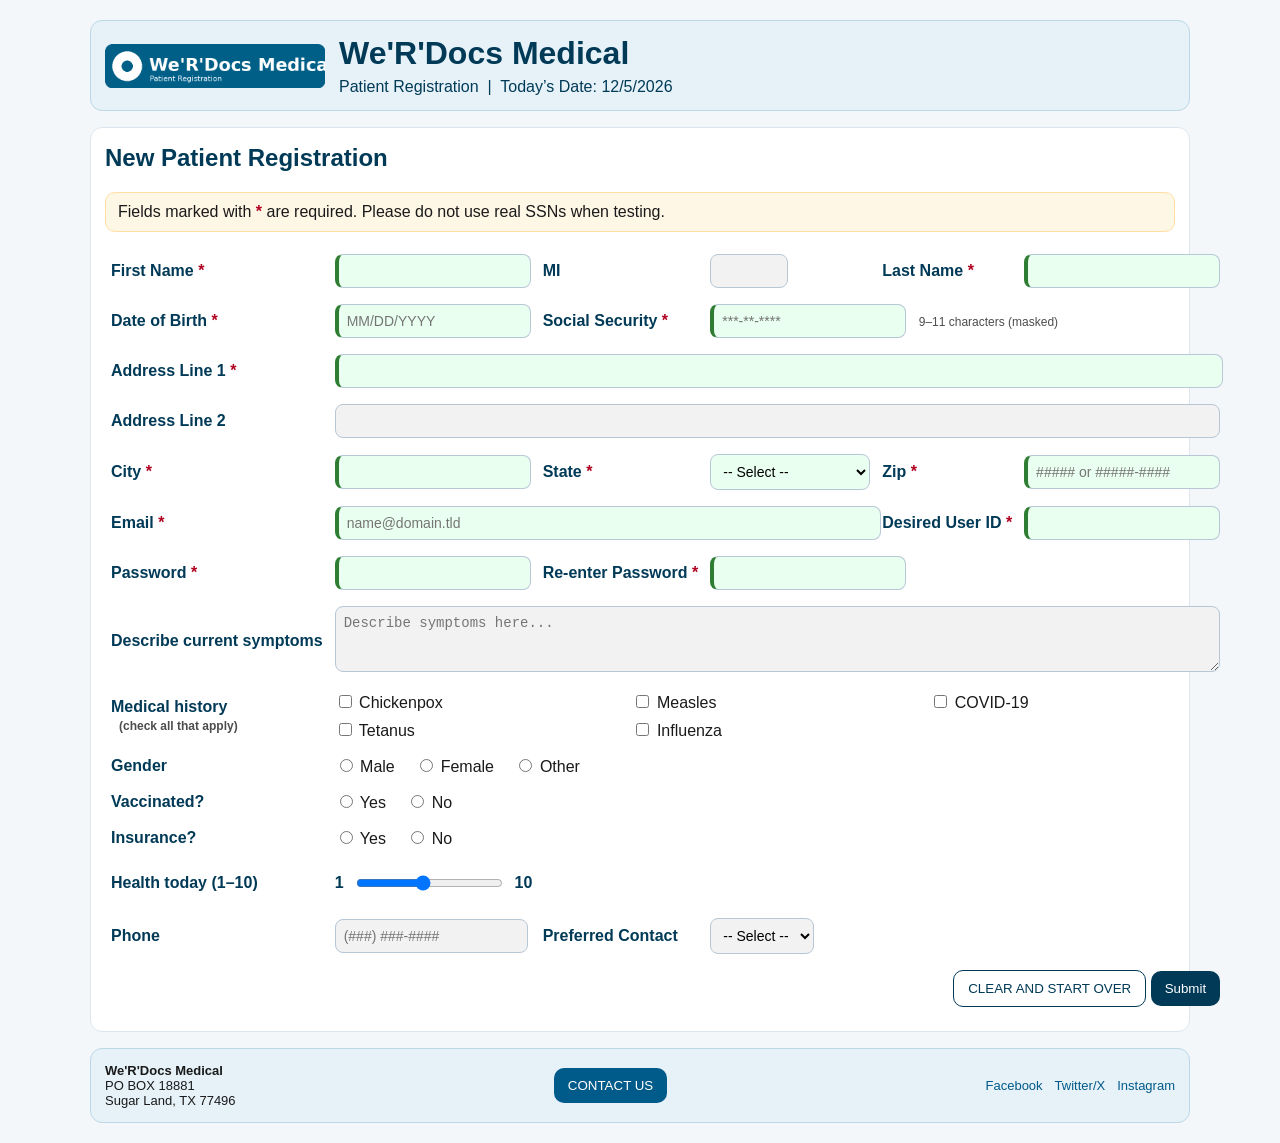
<file: mis3371/homework1/index.html>
<!--
Program name: index.html
Author: Your Name (UH Roster)
Date created: 2026-02-22
Date last edited: 2026-02-22
Version: 1.0
Description: Patient Registration Form (MIS 3371 Homework 1) using HTML form elements, external CSS, local logo, and dynamic client-side date.
-->

<!DOCTYPE html>
<html lang="en">
<head>
	<meta charset="UTF-8">
	<meta name="viewport" content="width=device-width, initial-scale=1.0">
	<title>Patient Registration Form</title>

	<link rel="stylesheet" type="text/css" href="style.css">
</head>

<body>
	<div id="page">

		<!-- HEADER / BANNER -->
		<div id="header">
			<img src="logo.png" alt="We'R'Docs Medical logo" id="logo">
			<div id="headerText">
				<h1>We'R'Docs Medical</h1>
				<p class="subhead">
					Patient Registration &nbsp;|&nbsp;
					Today&rsquo;s Date: <span id="today">date goes here</span>
				</p>
			</div>
		</div>

		<!-- MAIN CONTENT -->
		<div id="content">
			<h2>New Patient Registration</h2>
			<p class="note">
				Fields marked with <span class="reqMark">*</span> are required. Please do not use real SSNs when testing.
			</p>

			<form action="thankyou.html">
				<table id="formTable">
					<tr>
						<td class="label"><label for="first_name">First Name <span class="reqMark">*</span></label></td>
						<td>
							<input class="required" type="text" id="first_name" name="first_name" maxlength="30" required>
						</td>

						<td class="label"><label for="middle_initial">MI</label></td>
						<td>
							<input class="optional short" type="text" id="middle_initial" name="middle_initial" maxlength="1">
						</td>

						<td class="label"><label for="last_name">Last Name <span class="reqMark">*</span></label></td>
						<td>
							<input class="required" type="text" id="last_name" name="last_name" maxlength="30" required>
						</td>
					</tr>

					<tr>
						<td class="label"><label for="dob">Date of Birth <span class="reqMark">*</span></label></td>
						<td>
							<input class="required" type="text" id="dob" name="dob" placeholder="MM/DD/YYYY" maxlength="10" required>
						</td>

						<td class="label"><label for="ssn">Social Security <span class="reqMark">*</span></label></td>
						<td colspan="3">
							<input class="required" type="password" id="ssn" name="ssn" minlength="9" maxlength="11" placeholder="***-**-****" required>
							<span class="hint">9&ndash;11 characters (masked)</span>
						</td>
					</tr>

					<tr>
						<td class="label"><label for="address_line1">Address Line 1 <span class="reqMark">*</span></label></td>
						<td colspan="5">
							<input class="required wide" type="text" id="address_line1" name="address_line1" maxlength="30" required>
						</td>
					</tr>

					<tr>
						<td class="label"><label for="address_line2">Address Line 2</label></td>
						<td colspan="5">
							<input class="optional wide" type="text" id="address_line2" name="address_line2" maxlength="30">
						</td>
					</tr>

					<tr>
						<td class="label"><label for="city">City <span class="reqMark">*</span></label></td>
						<td>
							<input class="required" type="text" id="city" name="city" maxlength="30" required>
						</td>

						<td class="label"><label for="state">State <span class="reqMark">*</span></label></td>
						<td>
							<select class="required" id="state" name="state" required>
								<option value="">-- Select --</option>
								<option value="AL">Alabama</option>
								<option value="AK">Alaska</option>
								<option value="AZ">Arizona</option>
								<option value="AR">Arkansas</option>
								<option value="CA">California</option>
								<option value="CO">Colorado</option>
								<option value="CT">Connecticut</option>
								<option value="DE">Delaware</option>
								<option value="DC">District of Columbia</option>
								<option value="FL">Florida</option>
								<option value="GA">Georgia</option>
								<option value="HI">Hawaii</option>
								<option value="ID">Idaho</option>
								<option value="IL">Illinois</option>
								<option value="IN">Indiana</option>
								<option value="IA">Iowa</option>
								<option value="KS">Kansas</option>
								<option value="KY">Kentucky</option>
								<option value="LA">Louisiana</option>
								<option value="ME">Maine</option>
								<option value="MD">Maryland</option>
								<option value="MA">Massachusetts</option>
								<option value="MI">Michigan</option>
								<option value="MN">Minnesota</option>
								<option value="MS">Mississippi</option>
								<option value="MO">Missouri</option>
								<option value="MT">Montana</option>
								<option value="NE">Nebraska</option>
								<option value="NV">Nevada</option>
								<option value="NH">New Hampshire</option>
								<option value="NJ">New Jersey</option>
								<option value="NM">New Mexico</option>
								<option value="NY">New York</option>
								<option value="NC">North Carolina</option>
								<option value="ND">North Dakota</option>
								<option value="OH">Ohio</option>
								<option value="OK">Oklahoma</option>
								<option value="OR">Oregon</option>
								<option value="PA">Pennsylvania</option>
								<option value="PR">Puerto Rico</option>
								<option value="RI">Rhode Island</option>
								<option value="SC">South Carolina</option>
								<option value="SD">South Dakota</option>
								<option value="TN">Tennessee</option>
								<option value="TX">Texas</option>
								<option value="UT">Utah</option>
								<option value="VT">Vermont</option>
								<option value="VA">Virginia</option>
								<option value="WA">Washington</option>
								<option value="WV">West Virginia</option>
								<option value="WI">Wisconsin</option>
								<option value="WY">Wyoming</option>
							</select>
						</td>

						<td class="label"><label for="zip_code">Zip <span class="reqMark">*</span></label></td>
						<td>
							<input class="required" type="text" id="zip_code" name="zip_code" minlength="5" maxlength="10" placeholder="##### or #####-####" required>
						</td>
					</tr>

					<tr>
						<td class="label"><label for="email">Email <span class="reqMark">*</span></label></td>
						<td colspan="3">
							<input class="required wide" type="email" id="email" name="email" maxlength="60" placeholder="name@domain.tld" required>
						</td>

						<td class="label"><label for="userid">Desired User ID <span class="reqMark">*</span></label></td>
						<td>
							<input class="required" type="text" id="userid" name="userid" maxlength="20" required>
						</td>
					</tr>

					<tr>
						<td class="label"><label for="password">Password <span class="reqMark">*</span></label></td>
						<td>
							<input class="required" type="password" id="password" name="password" maxlength="50" required>
						</td>

						<td class="label"><label for="confirm_password">Re-enter Password <span class="reqMark">*</span></label></td>
						<td colspan="3">
							<input class="required" type="password" id="confirm_password" name="confirm_password" maxlength="50" required>
						</td>
					</tr>

					<tr>
						<td class="label top"><label for="symptoms">Describe current symptoms</label></td>
						<td colspan="5">
							<textarea class="optional" id="symptoms" name="symptoms" rows="3" cols="50" placeholder="Describe symptoms here..."></textarea>
						</td>
					</tr>

					<tr>
						<td class="label top">Medical history<br><span class="hint">(check all that apply)</span></td>
						<td colspan="5">
							<div class="checkboxGrid">
								<label><input type="checkbox" name="history_conditions" value="chickenpox"> Chickenpox</label>
								<label><input type="checkbox" name="history_conditions" value="measles"> Measles</label>
								<label><input type="checkbox" name="history_conditions" value="covid19"> COVID-19</label>
								<label><input type="checkbox" name="history_conditions" value="tetanus"> Tetanus</label>
								<label><input type="checkbox" name="history_conditions" value="influenza"> Influenza</label>
							</div>
						</td>
					</tr>

					<tr>
						<td class="label">Gender</td>
						<td colspan="5">
							<label class="radio"><input type="radio" name="gender" value="male"> Male</label>
							<label class="radio"><input type="radio" name="gender" value="female"> Female</label>
							<label class="radio"><input type="radio" name="gender" value="other"> Other</label>
						</td>
					</tr>

					<tr>
						<td class="label">Vaccinated?</td>
						<td colspan="5">
							<label class="radio"><input type="radio" name="vaccinated" value="yes"> Yes</label>
							<label class="radio"><input type="radio" name="vaccinated" value="no"> No</label>
						</td>
					</tr>

					<tr>
						<td class="label">Insurance?</td>
						<td colspan="5">
							<label class="radio"><input type="radio" name="insurance" value="yes"> Yes</label>
							<label class="radio"><input type="radio" name="insurance" value="no"> No</label>
						</td>
					</tr>

					<tr>
						<td class="label top"><label for="health_scale">Health today (1&ndash;10)</label></td>
						<td colspan="5">
							<div class="rangeRow">
								<span class="rangeLabel">1</span>
								<input type="range" id="health_scale" name="health_scale" min="1" max="10" value="5">
								<span class="rangeLabel">10</span>
							</div>
						</td>
					</tr>

					<tr>
						<td class="label"><label for="phone">Phone</label></td>
						<td>
							<input class="optional" type="tel" id="phone" name="phone" maxlength="20" placeholder="(###) ###-####">
						</td>

						<td class="label">Preferred Contact</td>
						<td colspan="3">
							<select class="optional" id="preferred_contact" name="preferred_contact">
								<option value="">-- Select --</option>
								<option value="email">Email</option>
								<option value="phone">Phone</option>
								<option value="text">Text</option>
							</select>
						</td>
					</tr>

					<tr>
						<td colspan="6" class="buttons">
							<button type="reset" class="btnSecondary">CLEAR AND START OVER</button>
							<button type="submit" class="btnPrimary">Submit</button>
						</td>
					</tr>
				</table>
			</form>
		</div>

		<!-- FOOTER -->
		<div id="footer">
			<div class="footerLeft">
				<strong>We'R'Docs Medical</strong><br>
				PO BOX 18881<br>
				Sugar Land, TX 77496
			</div>

			<div class="footerCenter">
				<button type="button" onclick="alert('Contact: info@werdocs.example')">CONTACT US</button>
			</div>

			<div class="footerRight">
				<a href="#" class="socialLink">Facebook</a>
				<a href="#" class="socialLink">Twitter/X</a>
				<a href="#" class="socialLink">Instagram</a>
			</div>
		</div>

	</div>

	<!-- JavaScript placed at the bottom (safer during early development) -->
	<script>
		document.getElementById('today').innerHTML = new Date().toLocaleDateString();
	</script>
</body>
</html>
</file>
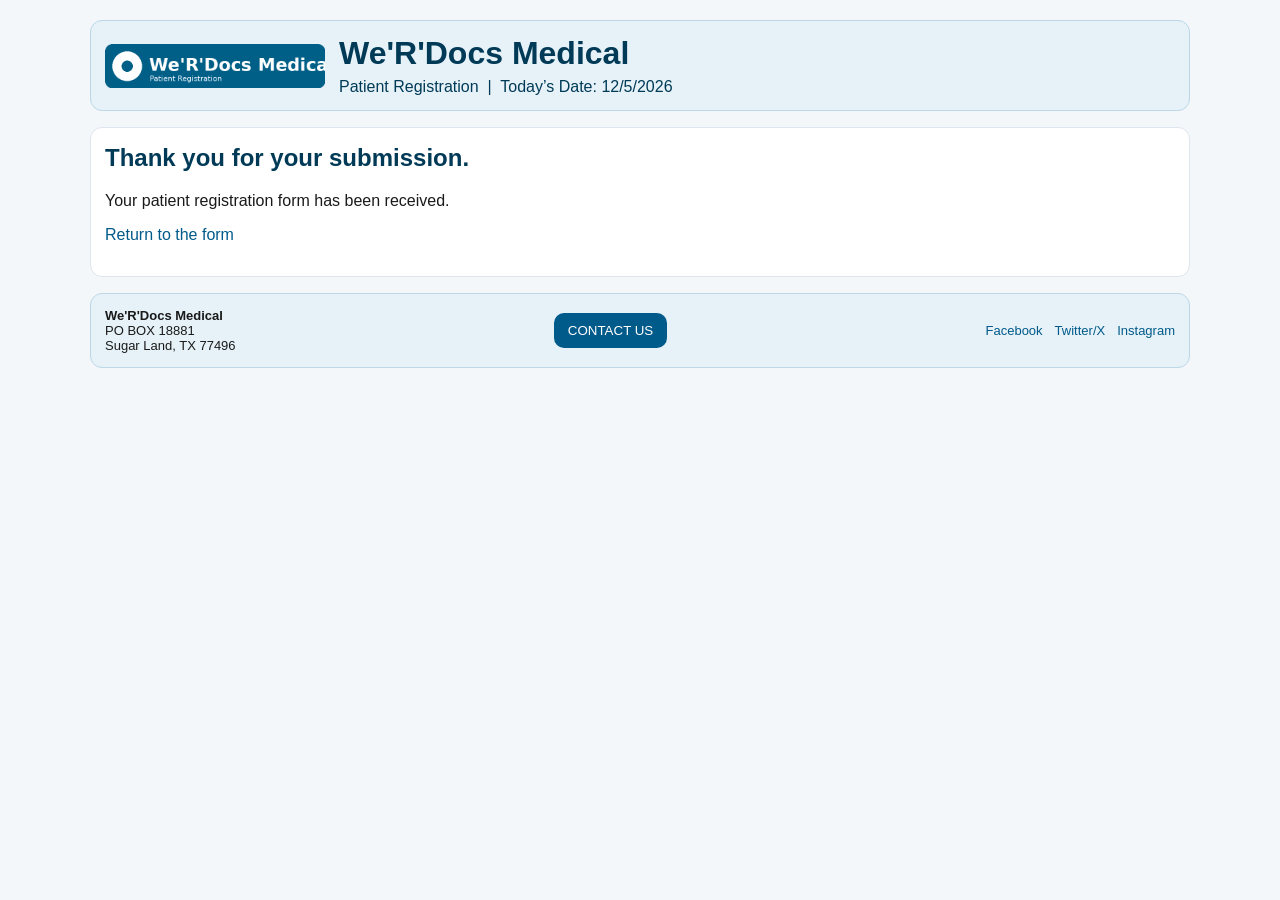
<file: mis3371/homework1/thankyou.html>
<!--
Program name: thankyou.html
Author: Your Name (UH Roster)
Date created: 2026-02-22
Date last edited: 2026-02-22
Version: 1.0
Description: Thank-you page for MIS 3371 Homework 1 patient registration form.
-->

<!DOCTYPE html>
<html lang="en">
<head>
	<meta charset="UTF-8">
	<meta name="viewport" content="width=device-width, initial-scale=1.0">
	<title>Thank You</title>

	<link rel="stylesheet" type="text/css" href="style.css">
</head>

<body>
	<div id="page">

		<div id="header">
			<img src="logo.png" alt="We'R'Docs Medical logo" id="logo">
			<div id="headerText">
				<h1>We'R'Docs Medical</h1>
				<p class="subhead">
					Patient Registration &nbsp;|&nbsp;
					Today&rsquo;s Date: <span id="today">date goes here</span>
				</p>
			</div>
		</div>

		<div id="content">
			<h2>Thank you for your submission.</h2>
			<p>Your patient registration form has been received.</p>
			<p><a href="index.html">Return to the form</a></p>
		</div>

		<div id="footer">
			<div class="footerLeft">
				<strong>We'R'Docs Medical</strong><br>
				PO BOX 18881<br>
				Sugar Land, TX 77496
			</div>

			<div class="footerCenter">
				<button type="button" onclick="alert('Contact: info@werdocs.example')">CONTACT US</button>
			</div>

			<div class="footerRight">
				<a href="#" class="socialLink">Facebook</a>
				<a href="#" class="socialLink">Twitter/X</a>
				<a href="#" class="socialLink">Instagram</a>
			</div>
		</div>

	</div>

	<script>
		document.getElementById('today').innerHTML = new Date().toLocaleDateString();
	</script>
</body>
</html>
</file>
<file: mis3371/homework1/style.css>
/*
Program name: style.css
Author: Your Name (UH Roster)
Date created: 2026-02-22
Date last edited: 2026-02-22
Version: 1.0
Description: External style sheet for MIS 3371 Homework 1 patient registration form. Uses non-default fonts/colors and demonstrates tag, class, id, and attribute selectors.
*/

body {
	margin: 0;
	font-family: Arial, Helvetica, sans-serif;
	background: #f4f7fa;
	color: #1a1a1a;
}

#page {
	max-width: 1100px;
	margin: 20px auto;
	padding: 0 12px;
}

#header {
	display: flex;
	gap: 14px;
	align-items: center;
	background: #e6f2f8;
	border: 1px solid #bcd7e6;
	border-radius: 12px;
	padding: 14px;
}

#logo {
	width: 220px;
	height: auto;
}

#header h1 {
	margin: 0;
	font-family: "Trebuchet MS", Arial, sans-serif;
	color: #003a57;
}

.subhead {
	margin: 6px 0 0 0;
	color: #003a57;
}

#content {
	margin-top: 16px;
	background: #ffffff;
	border: 1px solid #dde6ee;
	border-radius: 12px;
	padding: 16px 14px;
}

#content h2 {
	margin-top: 0;
	color: #003a57;
}

.note {
	margin: 6px 0 14px 0;
	background: #fff7e6;
	border: 1px solid #ffe0a3;
	padding: 10px 12px;
	border-radius: 10px;
}

.reqMark {
	color: #b00020;
	font-weight: bold;
}

#formTable {
	width: 100%;
	border-collapse: collapse;
}

#formTable td {
	padding: 8px 6px;
	vertical-align: middle;
}

td.label {
	white-space: nowrap;
	font-weight: bold;
	color: #003a57;
}

td.label.top {
	vertical-align: top;
	padding-top: 12px;
}

input, select, textarea {
	font-size: 14px;
	padding: 8px;
	border: 1px solid #b7c7d6;
	border-radius: 8px;
}

input.wide {
	width: 98%;
}

input.short {
	width: 60px;
	text-align: center;
}

textarea {
	width: 98%;
}

.hint {
	margin-left: 8px;
	font-size: 12px;
	color: #4d4d4d;
}

/* Demonstrate class selectors for required/optional fields */
.required {
	background: #e9fff0;
}

.optional {
	background: #f2f2f2;
}

/* Demonstrate attribute selector */
input[required] {
	border-left: 4px solid #2e7d32;
}

/* Checkbox / radio layout */
.checkboxGrid {
	display: grid;
	grid-template-columns: repeat(3, minmax(180px, 1fr));
	gap: 8px;
}

label.radio {
	margin-right: 16px;
}

.rangeRow {
	display: flex;
	align-items: center;
	gap: 10px;
}

.rangeLabel {
	font-weight: bold;
	color: #003a57;
}

.buttons {
	text-align: right;
	padding-top: 14px;
}

.btnPrimary {
	border: none;
	background: #003a57;
	color: #ffffff;
	padding: 10px 14px;
	border-radius: 10px;
	cursor: pointer;
}

.btnSecondary {
	border: 1px solid #003a57;
	background: #ffffff;
	color: #003a57;
	padding: 10px 14px;
	border-radius: 10px;
	cursor: pointer;
}

.btnPrimary:hover, .btnSecondary:hover {
	opacity: 0.9;
}

/* Links */
a {
	color: #005a8a;
	text-decoration: none;
}

a:visited {
	color: #4b2e83;
}

a:hover {
	text-decoration: underline;
}

#footer {
	margin-top: 16px;
	background: #e6f2f8;
	border: 1px solid #bcd7e6;
	border-radius: 12px;
	padding: 14px;
	display: flex;
	justify-content: space-between;
	gap: 12px;
	align-items: center;
}

.footerLeft {
	font-size: 13px;
}

.footerCenter button {
	border: none;
	background: #005a8a;
	color: #ffffff;
	padding: 10px 14px;
	border-radius: 10px;
	cursor: pointer;
}

.footerRight {
	display: flex;
	gap: 12px;
}

.socialLink {
	font-size: 13px;
}
</file>
